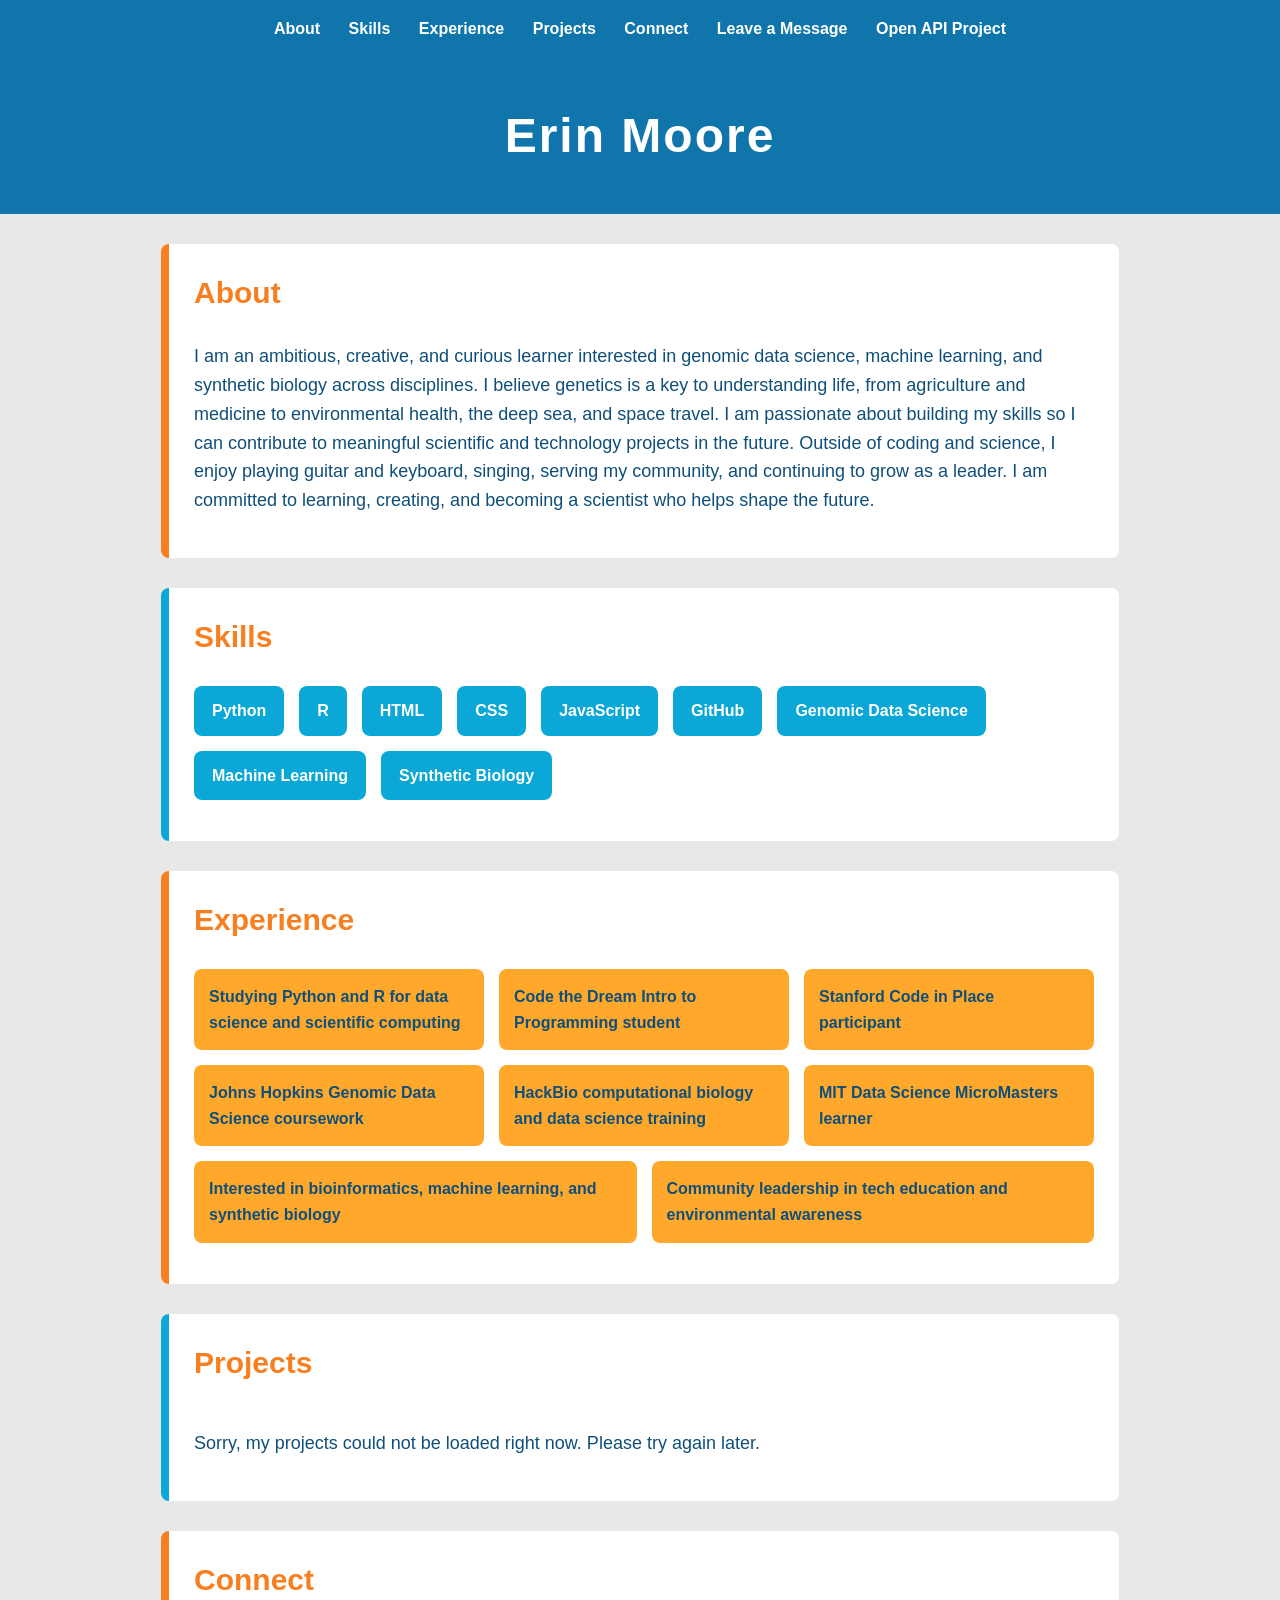
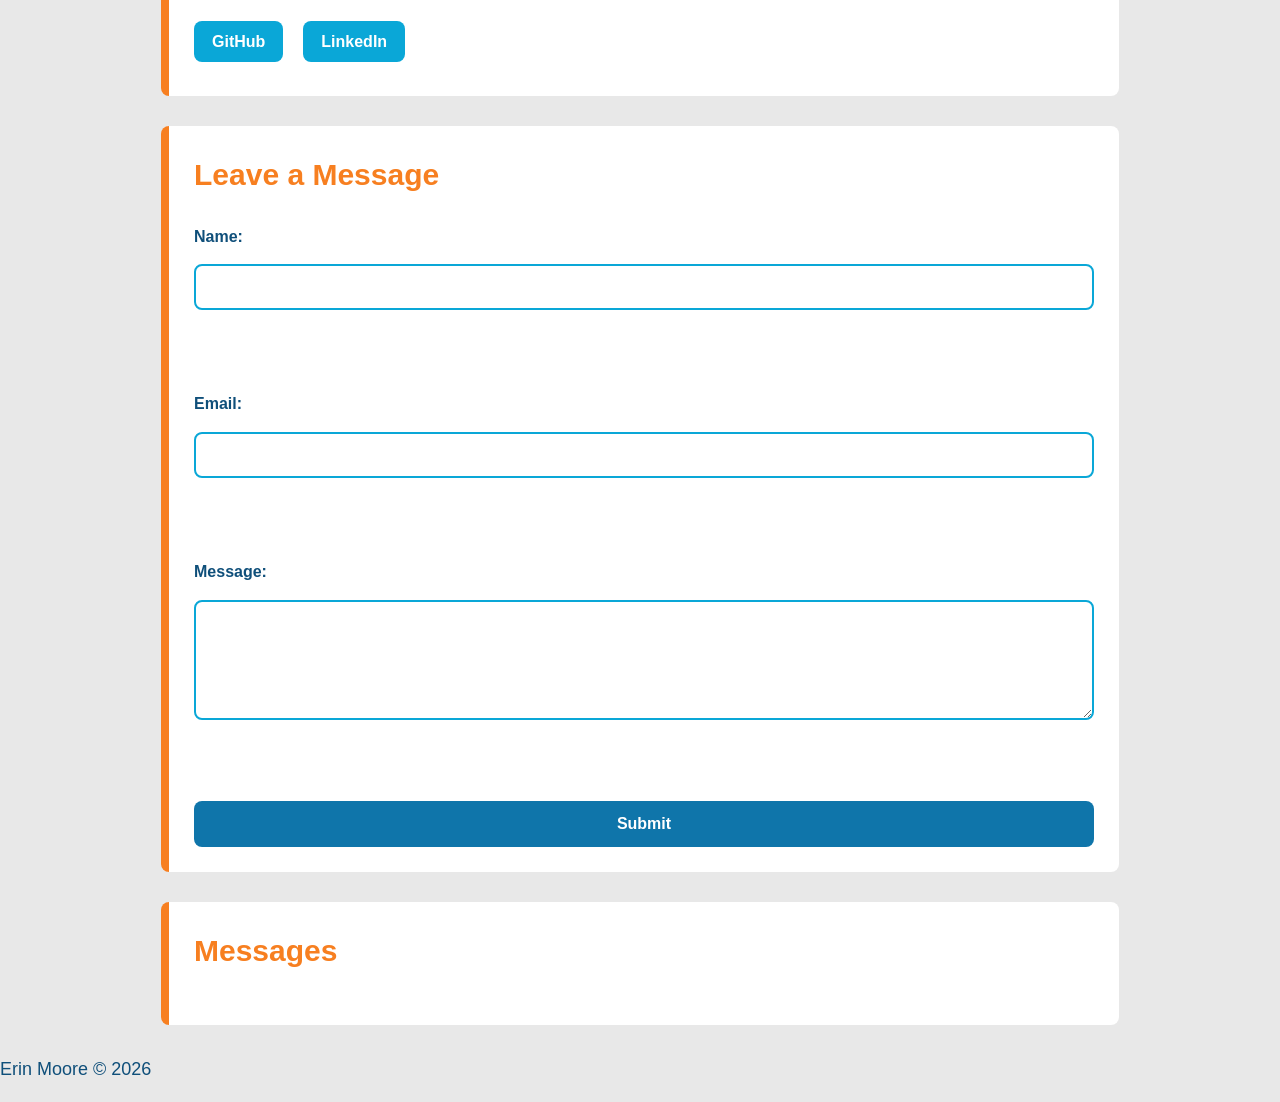
<file: index.html>
<!DOCTYPE html>
<html lang="en">
<head>
    <meta charset="UTF-8">
    <meta name="viewport" content="width=device-width, initial-scale=1.0">
    <meta name="description" content="A personal portfolio page for Erin Moore, focused on genomic data science, machine learning, synthetic biology, and community leadership.">
    <meta name="keywords" content="Erin Moore, genomic data science, machine learning, synthetic biology, bioinformatics, portfolio">

    <link rel="stylesheet" href="css/index.css">

    <title>Erin Moore's Portfolio</title>
</head>
<body>

    <nav>
        <a href="#about">About</a>
        <a href="#skills">Skills</a>
        <a href="#experience">Experience</a>
        <a href="#projects">Projects</a>
        <a href="#connect">Connect</a>
        <a href="#leave-message">Leave a Message</a>
        <a href="openapi.html">Open API Project</a>
    </nav>

    <h1>Erin Moore</h1>

    <section id="about">
        <h2>About</h2>
        <p>
            I am an ambitious, creative, and curious learner interested in genomic data science,
            machine learning, and synthetic biology across disciplines. I believe genetics is a key
            to understanding life, from agriculture and medicine to environmental health, the deep sea,
            and space travel. I am passionate about building my skills so I can contribute to meaningful
            scientific and technology projects in the future. Outside of coding and science, I enjoy
            playing guitar and keyboard, singing, serving my community, and continuing to grow as a leader.
            I am committed to learning, creating, and becoming a scientist who helps shape the future.
        </p>
    </section>

    <section id="skills">
        <h2>Skills</h2>
        <ul></ul>
    </section>

    <section id="experience">
        <h2>Experience</h2>
        <ul>
            <li>Studying Python and R for data science and scientific computing</li>
            <li>Code the Dream Intro to Programming student</li>
            <li>Stanford Code in Place participant</li>
            <li>Johns Hopkins Genomic Data Science coursework</li>
            <li>HackBio computational biology and data science training</li>
            <li>MIT Data Science MicroMasters learner</li>
            <li>Interested in bioinformatics, machine learning, and synthetic biology</li>
            <li>Community leadership in tech education and environmental awareness</li>
        </ul>
    </section>

    <section id="projects">
        <h2>Projects</h2>
        <ul></ul>
    </section>

    <section id="connect">
        <h2>Connect</h2>
        <ul>
            <li><a href="https://github.com/rinnyssance" target="_blank">GitHub</a></li>
            <li><a href="https://www.linkedin.com/in/ejmoore789" target="_blank">LinkedIn</a></li>
        </ul>
    </section>

    <section id="leave-message">
        <h2>Leave a Message</h2>

        <form name="leave_message">

            <label for="usersName">Name:</label>
            <input type="text" id="usersName" name="usersName" required>

            <br><br>

            <label for="usersEmail">Email:</label>
            <input type="email" id="usersEmail" name="usersEmail" required>

            <br><br>

            <label for="usersMessage">Message:</label>
            <textarea id="usersMessage" name="usersMessage" required></textarea>

            <br><br>

            <button type="submit">Submit</button>

        </form>
    </section>

    <section id="messages">
        <h2>Messages</h2>
        <ul></ul>
    </section>

    <script src="js/index.js"></script>
</body>
</html>
</file>
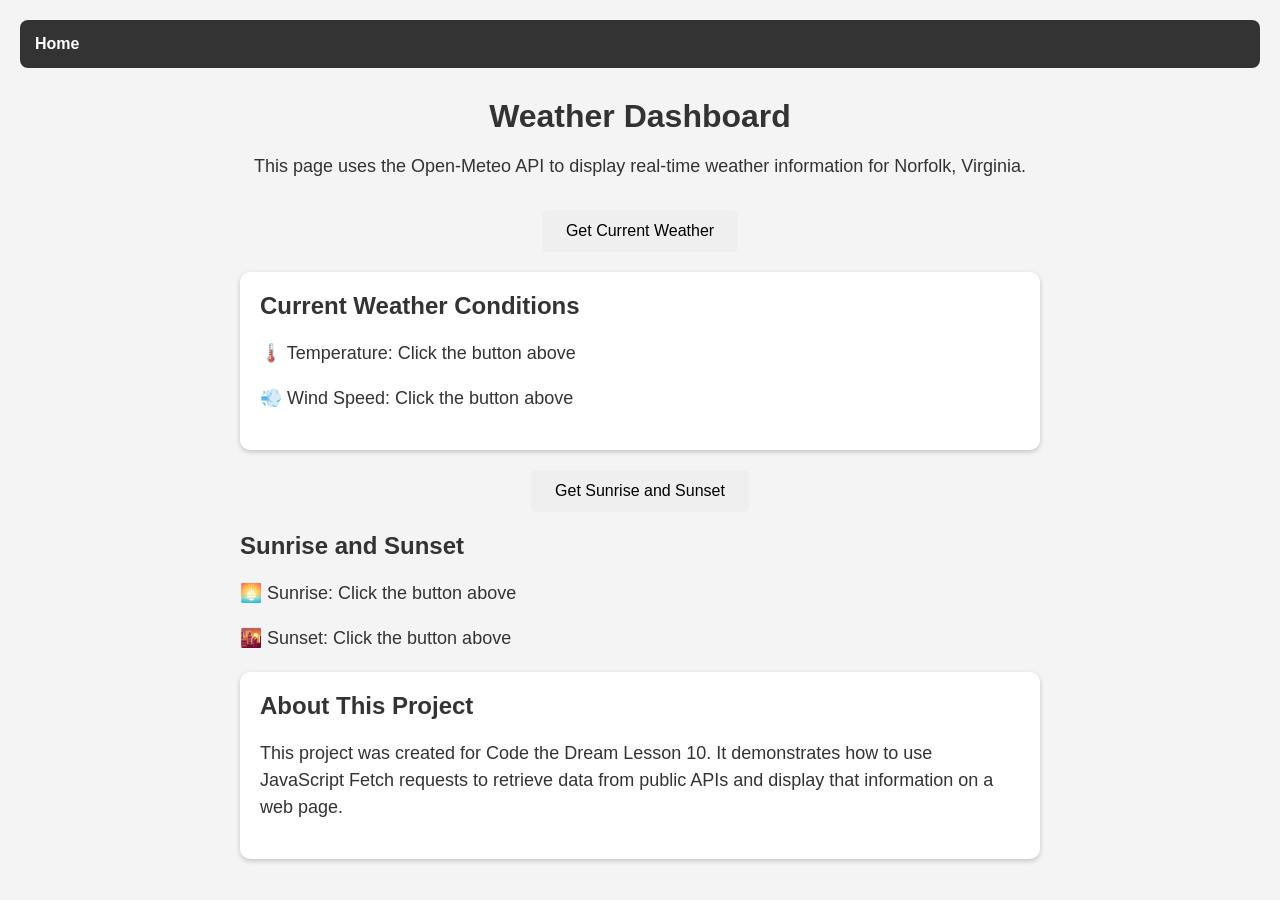
<file: openapi.html>
<!DOCTYPE html>
<html lang="en">
<head>
    <meta charset="UTF-8">
    <meta name="viewport" content="width=device-width, initial-scale=1.0">
    <title>Erin's Open API Project</title>

    <link rel="stylesheet" href="css/openapi.css">
</head>

<body>

    <nav>
        <ul>
            <li><a href="index.html">Home</a></li>
        </ul>
    </nav>

    <header>
        <h1>Weather Dashboard</h1>
        <p>
            This page uses the Open-Meteo API to display real-time weather
            information for Norfolk, Virginia.
        </p>
    </header>

    <main>

        <button id="getWeather">Get Current Weather</button>

        <section id="weather-container">

            <h2>Current Weather Conditions</h2>

            <p>
                🌡️ Temperature:
                <span id="temperature">Click the button above</span>
            </p>

            <p>
                💨 Wind Speed:
                <span id="windspeed">Click the button above</span>
            </p>

        </section>

        <button id="getSunrise">Get Sunrise and Sunset</button>

        <section id="sun-container">

            <h2>Sunrise and Sunset</h2>

            <p>
                🌅 Sunrise:
                <span id="sunrise">Click the button above</span>
            </p>

            <p>
                🌇 Sunset:
                <span id="sunset">Click the button above</span>
            </p>

        </section>

        <section id="about-api">
            <h2>About This Project</h2>

            <p>
                This project was created for Code the Dream Lesson 10.
                It demonstrates how to use JavaScript Fetch requests to
                retrieve data from public APIs and display that information
                on a web page.
            </p>
        </section>

    </main>

    <script src="js/openapi.js"></script>

</body>
</html>
</file>
<file: css/index.css>
/* FIXED MERGE CONFLICT??? */

body {
    background-color: #e8e8e8;
    color: #0f4f7a;
    font-family: Arial, Helvetica, sans-serif;
    margin: 0;
    padding: 0;
    line-height: 1.6;
}

nav {
    background-color: #0f75aa;
    padding: 16px;
    text-align: center;
}

nav a {
    color: white;
    text-decoration: none;
    margin: 0 12px;
    font-weight: bold;
}

nav a:hover {
    color: #ffa82b;
}

h1 {
    background-color: #0f75aa;
    color: white;
    text-align: center;
    font-size: 48px;
    padding: 40px 20px;
    margin: 0;
    letter-spacing: 2px;
}

section {
    background-color: white;
    margin: 30px auto;
    padding: 25px;
    width: 85%;
    max-width: 900px;
    border-left: 8px solid #f77f20;
    border-radius: 8px;
}

h2 {
    color: #f77f20;
    font-size: 30px;
    font-weight: bold;
    margin-top: 0;
}

p {
    font-size: 18px;
}

#experience ul {
    display: flex;
    flex-wrap: wrap;
    gap: 15px;
    padding: 0;
    list-style-type: none;
}

#experience li {
    background-color: #ffa82b;
    color: #0f4f7a;
    padding: 15px;
    border-radius: 8px;
    flex: 1 1 250px;
    font-weight: bold;
}

#connect ul {
    display: flex;
    gap: 20px;
    padding: 0;
    list-style-type: none;
}

#connect a {
    background-color: #0aa7d7;
    color: white;
    text-decoration: none;
    padding: 12px 18px;
    border-radius: 8px;
    font-weight: bold;
}

#connect a:hover {
    background-color: #f77f20;
}

#skills,
#projects {
    border-left-color: #0aa7d7;
}

/* Skills Section */

#skills ul {
    display: flex;
    flex-wrap: wrap;
    gap: 15px;
    padding: 0;
    list-style-type: none;
}

#skills li {
    background-color: #0aa7d7;
    color: white;
    padding: 12px 18px;
    border-radius: 8px;
    font-weight: bold;
}

/* Projects Section */

#projects ul {
    list-style-type: none;
    padding: 0;
    display: flex;
    flex-wrap: wrap;
    gap: 15px;
}

#projects li {
    background-color: #0aa7d7;
    color: white;
    padding: 15px;
    border-radius: 8px;
    flex: 1 1 250px;
    font-weight: bold;
}

/* Leave a Message Form */

#leave-message form {
    display: flex;
    flex-direction: column;
    gap: 15px;
}

#leave-message label {
    font-weight: bold;
    color: #0f4f7a;
}

#leave-message input,
#leave-message textarea {
    padding: 12px;
    border: 2px solid #0aa7d7;
    border-radius: 8px;
    font-size: 16px;
    width: 100%;
    box-sizing: border-box;
}

#leave-message textarea {
    min-height: 120px;
    resize: vertical;
}

#leave-message button {
    background-color: #0f75aa;
    color: white;
    border: none;
    padding: 14px;
    border-radius: 8px;
    font-size: 16px;
    font-weight: bold;
    cursor: pointer;
}

#leave-message button:hover {
    background-color: #f77f20;
}

/* Messages Section */

#messages ul {
    list-style-type: none;
    padding: 0;
}

#messages li {
    background-color: #f3f3f3;
    padding: 15px;
    margin-bottom: 10px;
    border-radius: 8px;
}

#messages button {
    margin-left: 12px;
    background-color: #f77f20;
    color: white;
    border: none;
    padding: 8px 12px;
    border-radius: 6px;
    cursor: pointer;
}

#messages button:hover {
    background-color: #0f75aa;
}
</file>
<file: css/openapi.css>
body {
    font-family: Arial, sans-serif;
    margin: 0;
    padding: 20px;
    background-color: #f4f4f4;
    color: #333;
}

nav {
    background-color: #333;
    padding: 15px;
    border-radius: 8px;
}

nav ul {
    list-style-type: none;
    margin: 0;
    padding: 0;
}

nav a {
    color: white;
    text-decoration: none;
    font-weight: bold;
}

header {
    text-align: center;
    margin: 30px 0;
}

header h1 {
    margin-bottom: 10px;
}

main {
    max-width: 800px;
    margin: 0 auto;
}

#weather-container,
#about-api {
    background-color: white;
    margin: 20px auto;
    padding: 20px;
    border-radius: 10px;
    box-shadow: 0 2px 5px rgba(0, 0, 0, 0.2);
}

button {
    display: block;
    margin: 20px auto;
    padding: 12px 24px;
    font-size: 16px;
    border: none;
    border-radius: 5px;
    cursor: pointer;
}

button:hover {
    opacity: 0.9;
}

p {
    font-size: 18px;
    line-height: 1.5;
}

h2 {
    margin-top: 0;
}
</file>
